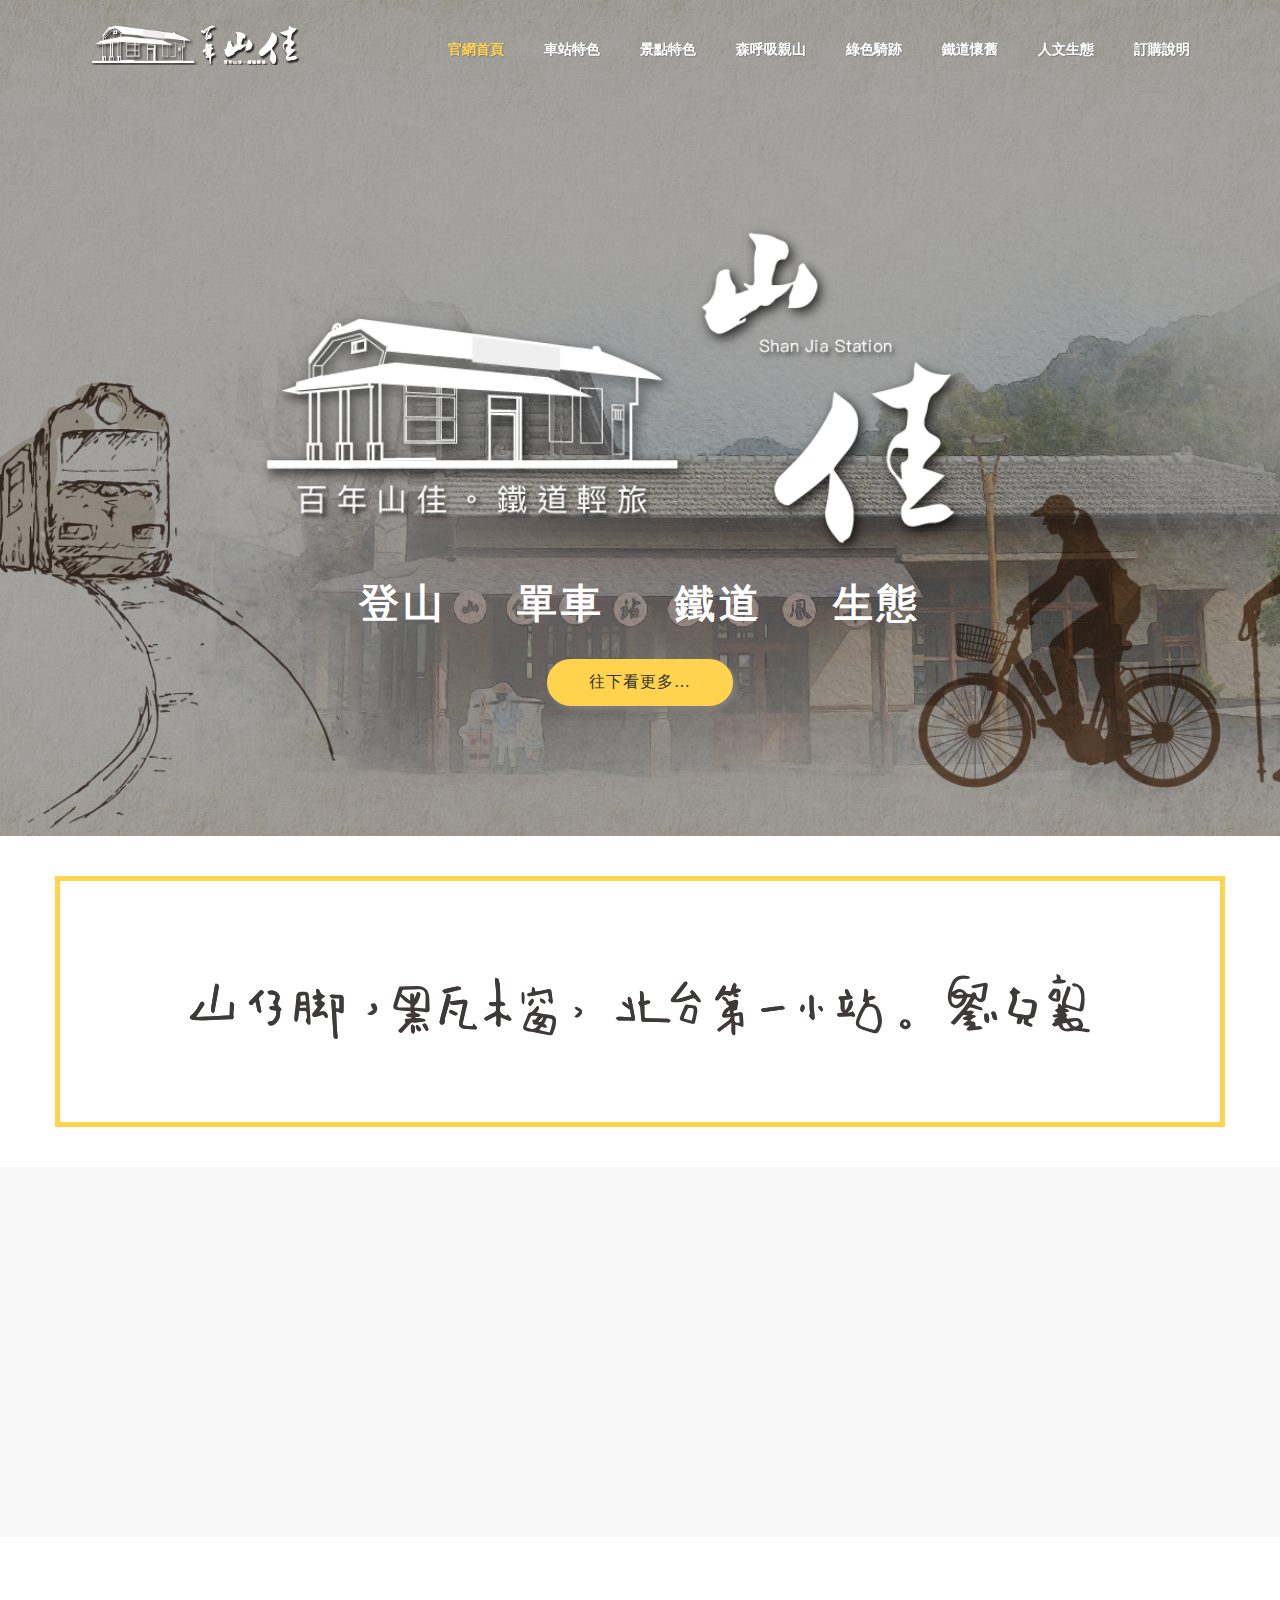
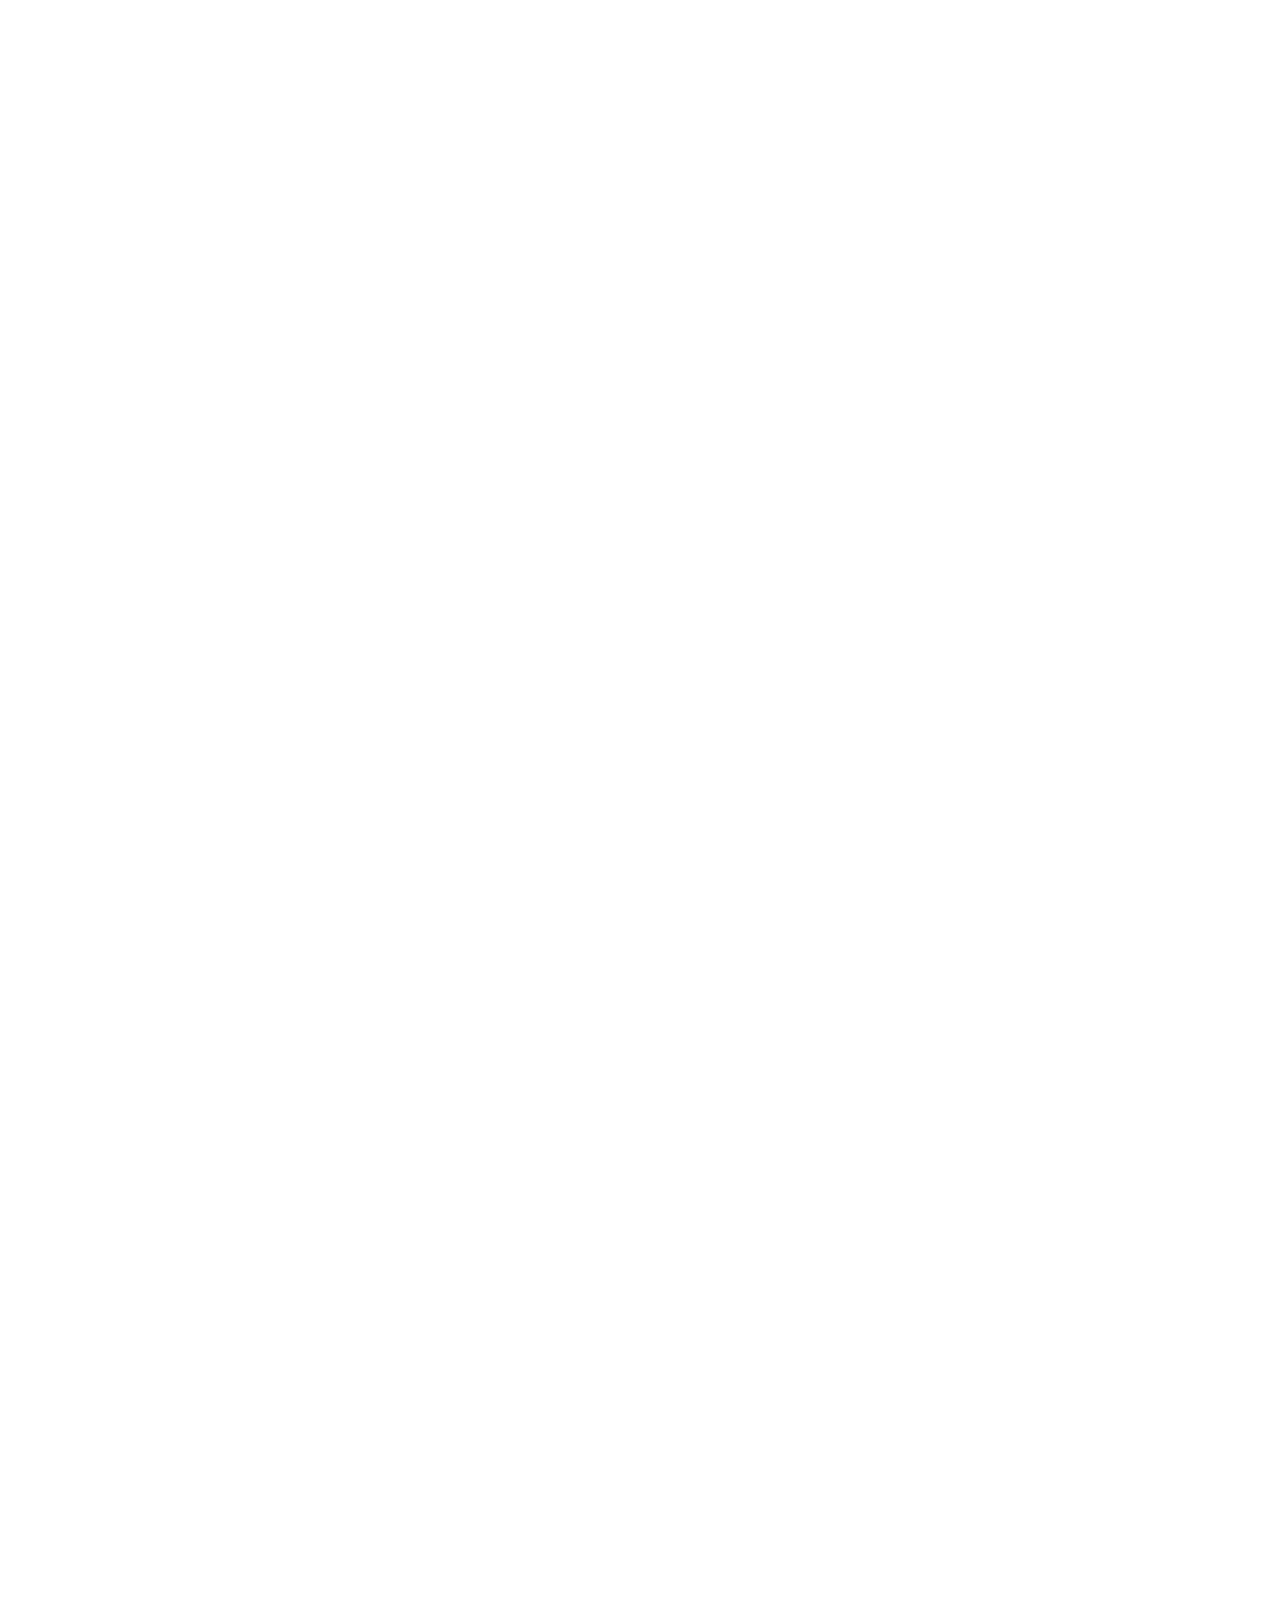
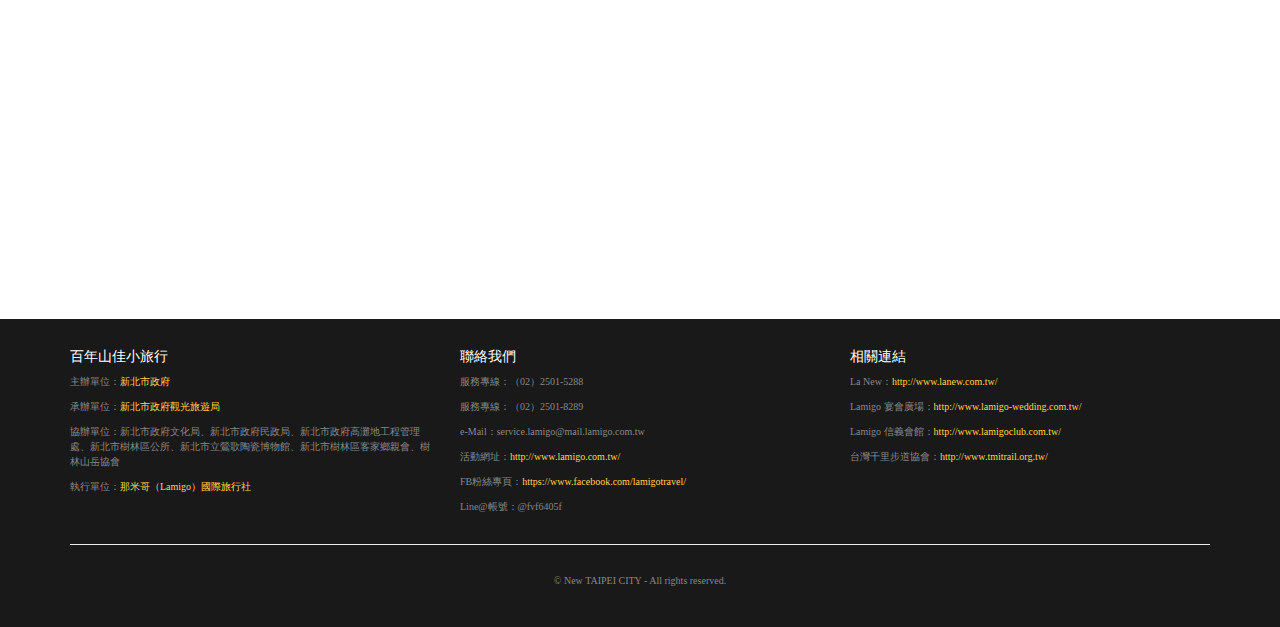
<file: index.html>
<!DOCTYPE html>
<html lang="en">

<head>
    <meta charset="utf-8">
    <meta name="viewport" content="width=device-width, initial-scale=1">
    <title>百年山佳小旅行</title>
    <meta name="description" content="Free Bootstrap Theme by BootstrapMade.com">
    <meta name="keywords" content="free website templates, free bootstrap themes, free template, free bootstrap, free website template">
    <meta property="og:type" content="website">
    <meta property="og:title" content="新北山佳 | 鐵道輕旅">
    <meta property="og:url" content="http://www.lamigo.com.tw/eWeb_lamigo/html/Shanjia/Shanjia/index.html">
    <meta property="og:image" content="http://www.lamigo.com.tw/eWeb_lamigo/html/Shanjia/Shanjia/img/bannerxxx.jpg">
    <meta property="og:description" content="山佳車站舊名為「山仔腳」，位於新北市樹林區，是樹林車站與鶯歌車站中間的通勤小站因為台語山仔腳的發音唸起來很像山佳，因此後來正式改名為山佳車站。">
    <link href='https://fonts.googleapis.com/css?family=Lato:400,700,300|Open+Sans:400,600,700,300' rel='stylesheet' type='text/css'>
    <link rel="stylesheet" type="text/css" href="css/bootstrap.min.css">
    <link rel="stylesheet" type="text/css" href="css/font-awesome.min.css">
    <link rel="stylesheet" type="text/css" href="css/animate.css">
    <link rel="stylesheet" type="text/css" href="css/style.css">
    <link rel="stylesheet" type="text/css" href="css/index.css">
    <!-- =======================================================
        Theme Name: Bethany
        Theme URL: https://bootstrapmade.com/bethany-free-onepage-bootstrap-theme/
        Author: BootstrapMade.com
        Author URL: https://bootstrapmade.com
    ======================================================= -->
</head>

<body>
    <!--header-->
    <header class="main-header" id="header">
        <div class="bg-color">
            <!--nav-->
            <nav class="nav navbar-default navbar-fixed-top">
                <div class="container">
                    <div class="col-md-12">
                        <div class="navbar-header">
                            <button type="button" class="navbar-toggle collapsed" data-toggle="collapse" data-target="#mynavbar" aria-expanded="false" aria-controls="navbar">
                                <span class="fa fa-bars"></span>
                            </button>
                            <a href="index.html" class="navbar-brand my-nt-logo hidden-xs hidden-sm ">山佳</a>
                        </div>
                        <div class="collapse navbar-collapse navbar-right" id="mynavbar">
                            <ul class="nav navbar-nav my-nav-font">
                                <li class="active"><a href="#header">官網首頁</a></li>
                                <li><a href="#feature">車站特色</a></li>
                                <li><a href="#portfolio">景點特色</a></li>
                                <li><a href="introduction-1.html">森呼吸親山</a></li>
                                <li><a href="introduction-2.html">綠色騎跡</a></li>
                                <li><a href="introduction-3.html">鐵道懷舊</a></li>
                                <li><a href="introduction-4.html">人文生態</a></li>
                                <li><a href="orderOnline.html">訂購說明</a></li>
                            </ul>
                        </div>
                    </div>
                </div>
            </nav>
            <!--/ nav-->
            <div class="container text-center">
                <div class="wrapper wow fadeInUp delay-05s">
                    <br>
                    <br>
                    <br>
                    <br>
                    <h3 class="title"><img class="img-responsive my-banner center-block" src="img/banner-logo.png" alt=""></h3>
                    <h4 class="sub-title my-a">
                        <a href="introduction-1.html">登山&nbsp;&nbsp;&nbsp;&nbsp;</a>
                        <a href="introduction-2.html">單車&nbsp;&nbsp;&nbsp;&nbsp;</a>
                        <a href="introduction-3.html">鐵道&nbsp;&nbsp;&nbsp;&nbsp;</a>
                        <a href="introduction-4.html">生態</a>
                    </h4>
                    <button type="submit" class="btn btn-submit my-button">往下看更多…</button>
                </div>
            </div>
        </div>
    </header>
    <!--/ header-->
    <!---->
    <section id="cta-1">
        <div class="container">
            <div class="row">
                <div class="cta-info text-center">
                    <h3><span class="dec-tec"><img src="img/title.svg" alt="" style="width: 90%"></span></h3>
                </div>
            </div>
        </div>
    </section>
    <!---->
    <!---->
    <section id="feature" class="section-padding">
        <div class="container">
            <!-- <div class="row">
                <div class="col-md-3 wow fadeInLeft delay-05s">
                    <div class="section-title">
                        <h2 class="head-title">百年山佳小故事</h2>
                        <hr class="botm-line">
                        <p class="sec-para">山佳車站舊名為「山仔腳」，位於新北市樹林區，是樹林車站與鶯歌車站中間的通勤小站因為台語山仔腳的發音唸起來很像山佳，因此後來正式改名為山佳車站。</p>
                    </div>
                </div>
                <div class="col-md-9">
                    <div class="col-md-12 wow fadeInRight delay-02s">
                        <div class="icon-text">
                            <h3 class="txt-tl"><i class="fa fa-train"></i>舊山佳火車站</h3>
                            <p class="txt-para">山佳，位於山腳下的小村落，因此又稱「山仔腳」，是一個鄉土人情味濃厚的小鎮，擁有悠久的採礦歷史。小鎮對外交通以鐵路為主，當地火車站(山佳舊站)興建於日治時期，早期以運煤為主，後期才改為載運旅客。</p>
                        </div>
                    </div>
                    <div class="col-md-12 wow fadeInRight delay-02s">
                        <div class="icon-text">
                            <h3 class="txt-tl"><i class="fa fa-subway"></i>新山佳火車站復駛</h3>
                            <p class="txt-para">近年因舊站不敷使用而建設新站，呈現新舊車站併立之特殊風情。舊站已被列定為三級古蹟，車站不僅承載著過往黑金歲月的記憶，其融合日式與西洋元素之複合式建築，更是散發出古色古香之氣息。台鐵與新北市政府為保存舊站原有風貌，攜手斥資千萬修築，重現百年風華！</p>
                        </div>
                    </div>
                </div>
            </div> -->
            <!-- ====== -->
            <div class="row">
                <div class="col-md-4 wow fadeInLeft delay-05s">
                    <h2 class="head-title">百年山佳小故事</h2>
                    <hr class="botm-line">
                    <p class="sec-para">山佳車站舊名為「山仔腳」，位於新北市樹林區，是樹林車站與鶯歌車站中間的通勤小站因為台語山仔腳的發音唸起來很像山佳，因此後來正式改名為山佳車站。</p>
                </div>
                <div class="col-md-8">
                    <div class="col-md-12 wow fadeInRight delay-02s">
                        <h3 class="txt-tl"><i class="fa fa-train"></i>舊山佳火車站</h3>
                        <p class="txt-para">山佳，位於山腳下的小村落，因此又稱「山仔腳」，是一個鄉土人情味濃厚的小鎮，擁有悠久的採礦歷史。小鎮對外交通以鐵路為主，當地火車站(山佳舊站)興建於日治時期，早期以運煤為主，後期才改為載運旅客。</p>
                    </div>
                    <div class="col-md-12 wow fadeInRight delay-02s">
                        <h3 class="txt-tl"><i class="fa fa-subway"></i>新山佳火車站復駛</h3>
                        <p class="txt-para">近年因舊站不敷使用而建設新站，呈現新舊車站併立之特殊風情。舊站已被列定為三級古蹟，車站不僅承載著過往黑金歲月的記憶，其融合日式與西洋元素之複合式建築，更是散發出古色古香之氣息。台鐵與新北市政府為保存舊站原有風貌，攜手斥資千萬修築，重現百年風華！</p>
                    </div>
                </div>
            </div>
        </div>
    </section>
    <!---->
    <section class="section-padding parallax bg-image-2 section wow fadeIn delay-08s" id="cta-2">
        <div class="container">
            <div class="row">
                <div class="col-md-8">
                    <div class="cta-txt">
                        <h3>&nbsp;</h3>
                        <p>&nbsp;</p>
                        <p>&nbsp;</p>
                    </div>
                </div>
                <div class="col-md-4 text-center">
                    <!-- <a href="introduction-1.html" class="btn btn-submit my-button">&nbsp;</a> -->
                </div>
            </div>
        </div>
    </section>
    <!---->
    <!--山佳人文 -->
    <section class="section-padding wow fadeInUp delay-02s bg1" id="portfolio">
        <div class="container">
            <div class="row">
                <div class="col-md-4 col-sm-12">
                    <div class="section-title">
                        <h2 class="head-title"><span class="glyphicon glyphicon-tree-deciduous" aria-hidden="true"></span> 樹林山佳 特色景點</h2>
                        <hr class="botm-line">
                    </div>
                </div>
                <div class="col-md-8 col-sm-12">
                    <div class="section-title my-section-p">
                        <!-- <p class="sec-para">山佳，舊稱「山仔腳」，顧名思義，是山腳下的聚落，早期因開採煤礦形成繁榮城鎮，山佳火車站就是因為礦區而生的一座車站。步出山佳車站，轉身即可見新舊站相鄰在一起，舊站外觀仍保有融合日式與西洋元素之建物，頗具特殊風情，現已被列定為三級古蹟。</p> -->
                    </div>
                </div>
                <div class="col-md-12">
                    <div class="col-md-3 col-sm-6 padding-right-zero">
                        <div class="portfolio-box design">
                            <img src="img/1/2.jpg" alt="" class="img-responsive">
                            <p><i class="fa fa-thumbs-o-up" aria-hidden="true"></i>北台灣唯一日治原貌車站：山佳車站</p>
                        </div>
                    </div>
                    <div class="col-md-3 col-sm-6 padding-right-zero">
                        <div class="portfolio-box design">
                            <img src="img/1/5.jpg" alt="" class="img-responsive">
                            <p><i class="fa fa-thumbs-o-up" aria-hidden="true"></i>鹿角溪人工濕地：自然生態寶地</p>
                        </div>
                    </div>
                    <div class="col-md-3 col-sm-6 padding-right-zero">
                        <div class="portfolio-box design">
                            <img src="img/2/1.jpg" alt="" class="img-responsive">
                            <p><i class="fa fa-thumbs-o-up" aria-hidden="true"></i>樹林客家美食藝文館</p>
                        </div>
                    </div>
                    <div class="col-md-3 col-sm-6 padding-right-zero">
                        <div class="portfolio-box design">
                            <img src="img/1/1.jpg" alt="" class="img-responsive">
                            <p><i class="fa fa-thumbs-o-up" aria-hidden="true"></i>大棟山、青龍嶺、大同山步道</p>
                        </div>
                    </div>
                </div>
                <div class="col-md-12">
                    <div class="col-md-3 col-sm-6 padding-right-zero">
                        <div class="portfolio-box design">
                            <img src="img/1/3.jpg" alt="" class="img-responsive toBig">
                            <p><i class="fa fa-thumbs-o-up" aria-hidden="true"></i>擁有47年歷史的黑色媒斗車及調動機</p>
                        </div>
                    </div>
                    <div class="col-md-3 col-sm-6 padding-right-zero">
                        <div class="portfolio-box design">
                            <img src="img/1/4.jpg" alt="" class="img-responsive">
                            <p><i class="fa fa-thumbs-o-up" aria-hidden="true"></i>Bern Brunch山佳青年返鄉手作美食</p>
                        </div>
                    </div>
                    <div class="col-md-3 col-sm-6 padding-right-zero">
                        <div class="portfolio-box design">
                            <img src="img/1/6.jpg" alt="" class="img-responsive">
                            <p><i class="fa fa-thumbs-o-up" aria-hidden="true"></i>天然艾草粿DIY</p>
                        </div>
                    </div>
                    <div class="col-md-3 col-sm-6 padding-right-zero">
                        <div class="portfolio-box design">
                            <img src="img/1/7.jpg" alt="" class="img-responsive">
                            <p><i class="fa fa-thumbs-o-up" aria-hidden="true"></i>紅麴米苔目DIY</p>
                        </div>
                    </div>
                </div>
                <div class="col-md-12">
                    <div class="col-md-3 col-sm-6 padding-right-zero">
                        <div class="portfolio-box design">
                            <img src="img/2/2.jpg" alt="" class="img-responsive">
                            <p><i class="fa fa-thumbs-o-up" aria-hidden="true"></i>許新旺陶瓷紀念博物館</p>
                        </div>
                    </div>
                    <div class="col-md-3 col-sm-6 padding-right-zero">
                        <div class="portfolio-box design">
                            <img src="img/2/3.jpg" alt="" class="img-responsive">
                            <p><i class="fa fa-thumbs-o-up" aria-hidden="true"></i>新太源藝術工坊花紙文化館</p>
                        </div>
                    </div>
                    <div class="col-md-3 col-sm-6 padding-right-zero">
                        <div class="portfolio-box design">
                            <img src="img/2/7.jpg" alt="" class="img-responsive">
                            <p><i class="fa fa-thumbs-o-up" aria-hidden="true"></i>茶山房肥皂文化體驗館</p>
                        </div>
                    </div>
                    <div class="col-md-3 col-sm-6 padding-right-zero">
                        <div class="portfolio-box design">
                            <img src="img/2/4.jpg" alt="" class="img-responsive">
                            <p><i class="fa fa-thumbs-o-up" aria-hidden="true"></i>全台最大「武器公園」</p>
                        </div>
                    </div>
                </div>
            </div>
        </div>
    </section>
    <!---->
    <!-- 媒體記實 -->
    <section class="section-padding wow fadeInUp delay-02s " id="contact">
        <div class="container">
            <div class="row">
                <div class="col-md-12">
                    <div class="section-title">
                        <h2 class="head-title"><span class="glyphicon glyphicon-tree-deciduous" aria-hidden="true"></span> 媒體記實</h2>
                        <hr class="botm-line">
                    </div>
                </div>
            </div>
            <div class="row">
                <div class="col-md-6 col-sm-12">
                    <h3>山佳鐵道輕旅行</h3>
                    <div style="position:relative;height:0;padding-bottom:56.25%;margin-bottom: 50px">
                        <iframe src="https://www.youtube.com/embed/ZyVRACwH6iI?ecver=2" width="100%" height="360" frameborder="0" style="position:absolute;width:100%;height:100%;left:0" allowfullscreen></iframe>
                    </div>
                </div>
                <div class="col-md-6 col-sm-12">
                    <h3>山佳小旅行環景影片</h3>
                    <div style="position:relative;height:0;padding-bottom:56.25%">
                        <iframe width="100%" height="360" src="https://www.youtube.com/embed/UrJBM7PT39I" frameborder="0" style="position:absolute;width:100%;height:100%;left:0" allowfullscreen></iframe>
                    </div>
                </div>
            </div>
        </div>
    </section>
    <!---->
    <!---->
    <footer class="" id="footer">
        <div class="container">
            <div class="row">
                <div class="col-md-4 col-sm-12">
                    <h5>百年山佳小旅行</h5>
                    <p>主辦單位：<a href="http://www.ntpc.gov.tw/ch/index.jsp" target="_bland">新北市政府</a></p>
                    <p>承辦單位：<a href="http://tour.ntpc.gov.tw" target="_bland">新北市政府觀光旅遊局</a></p>
                    <p>協辦單位：新北市政府文化局、新北市政府民政局、新北市政府高灘地工程管理處、新北市樹林區公所、新北市立鶯歌陶瓷博物館、新北市樹林區客家鄉親會、樹林山岳協會</p>
                    <p>執行單位：<a href="http://www.lamigo.com.tw" target="_bland">那米哥（Lamigo）國際旅行社</a></p>
                </div>
                <div class="col-md-4 col-sm-12">
                    <h5>聯絡我們</h5>
                    <p>服務專線：（02）2501-5288</p>
                    <p>服務專線：（02）2501-8289</p>
                    <p>e-Mail：service.lamigo@mail.lamigo.com.tw</p>
                    <p>活動網址：<a href="http://www.lamigo.com.tw/" target="_bland">http://www.lamigo.com.tw/</a></p>
                    <p>FB粉絲專頁：<a href="https://www.facebook.com/lamigotravel/" target="_bland">https://www.facebook.com/lamigotravel/</a></p>
                    <p>Line@帳號：@fvf6405f</p>
                </div>
                <div class="col-md-4 col-sm-12">
                    <h5>相關連結</h5>
                    <p>La New：<a href="http://www.lanew.com.tw/" target="_bland">http://www.lanew.com.tw/</a></p>
                    <p>Lamigo 宴會廣場：<a href="http://www.lamigo-wedding.com.tw/" target="_bland">http://www.lamigo-wedding.com.tw/</a></p>
                    <p>Lamigo 信義會館：<a href="http://www.lamigoclub.com.tw/" target="_bland">http://www.lamigoclub.com.tw/</a></p>
                    <p>台灣千里步道協會：<a href="http://www.tmitrail.org.tw/" target="_bland">http://www.tmitrail.org.tw/</a></p>
                </div>
            </div>
            <hr>
            <div class="row">
                <div class="col-md-12 footer-copyright">
                    <p class="text-center">© New TAIPEI CITY - All rights reserved.</p>
                </div>
            </div>
        </div>
    </footer>
    <!---->
    <!--contact ends-->
    <script src="js/jquery.min.js"></script>
    <script src="js/jquery.easing.min.js"></script>
    <script src="js/bootstrap.min.js"></script>
    <script src="js/wow.js"></script>
    <script src="js/custom.js"></script>
    <!-- <script src="contactform/contactform.js"></script> -->
</body>

</html>
</file>
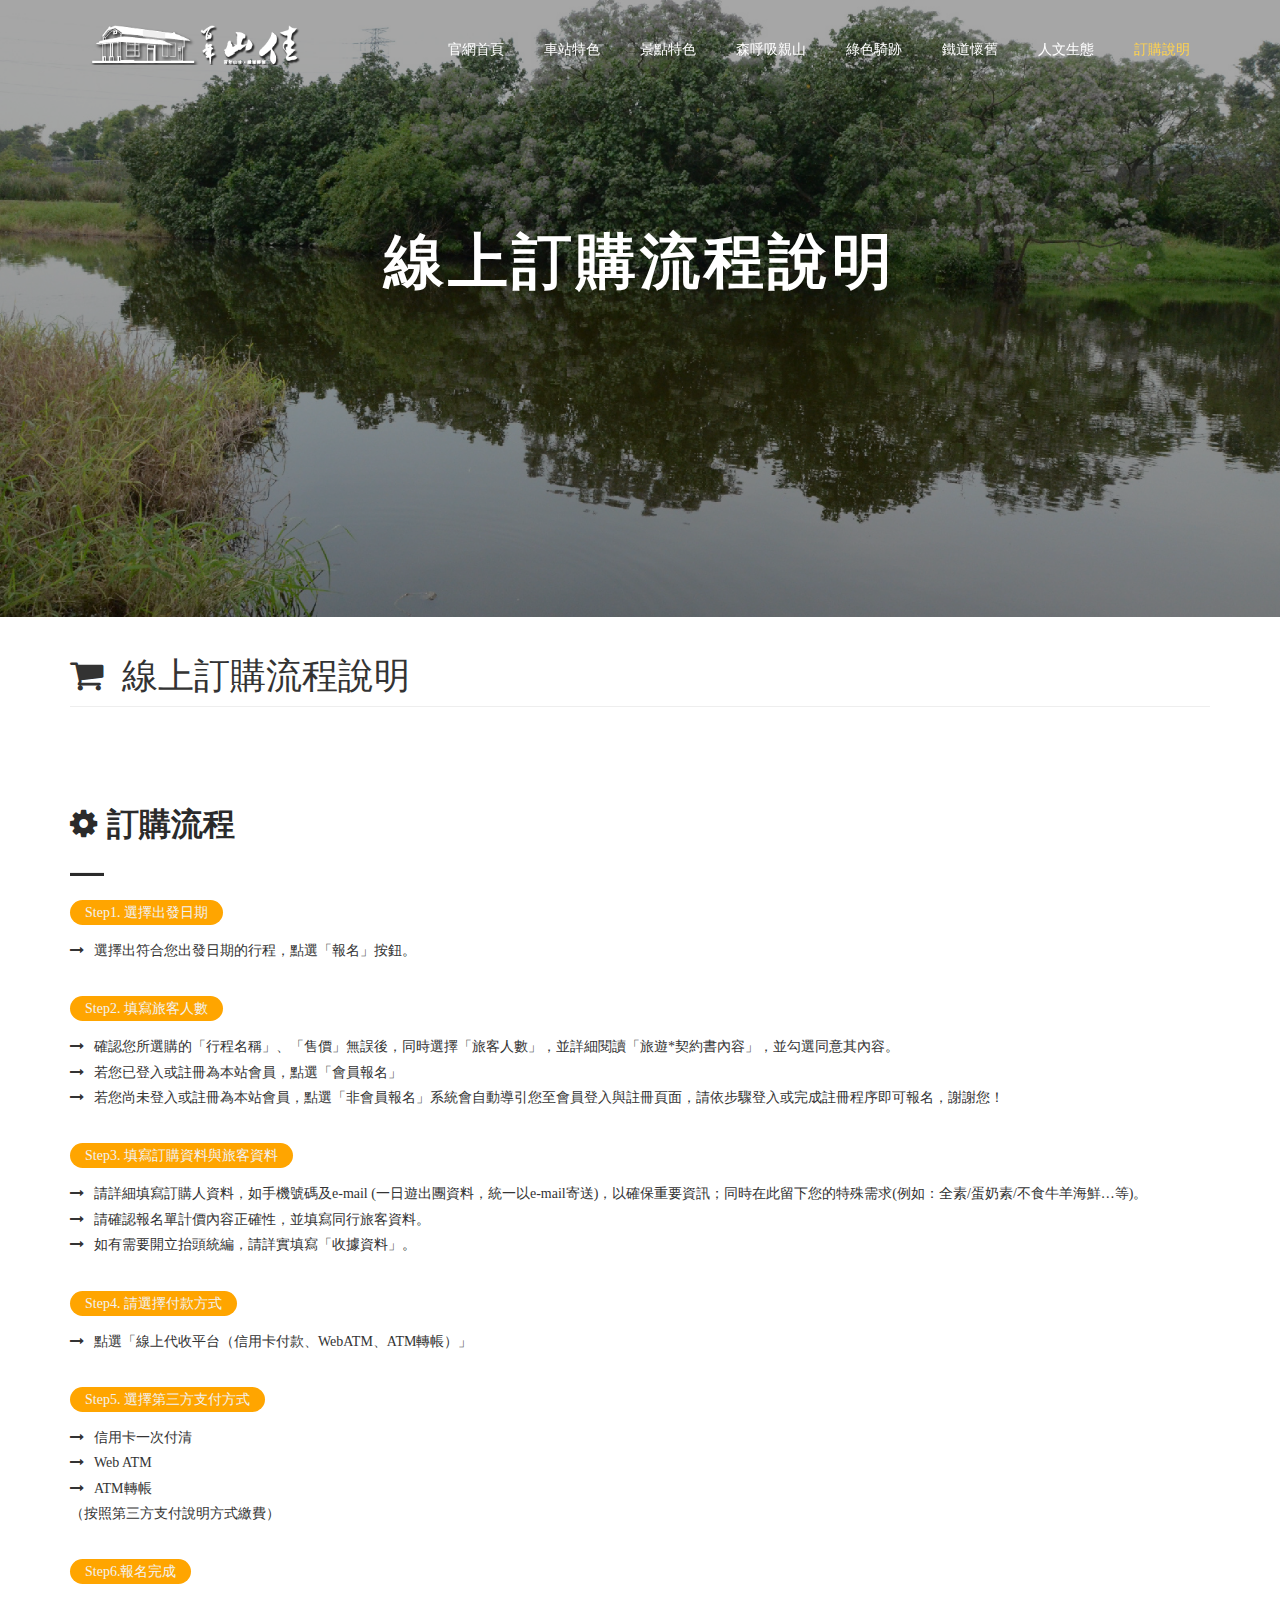
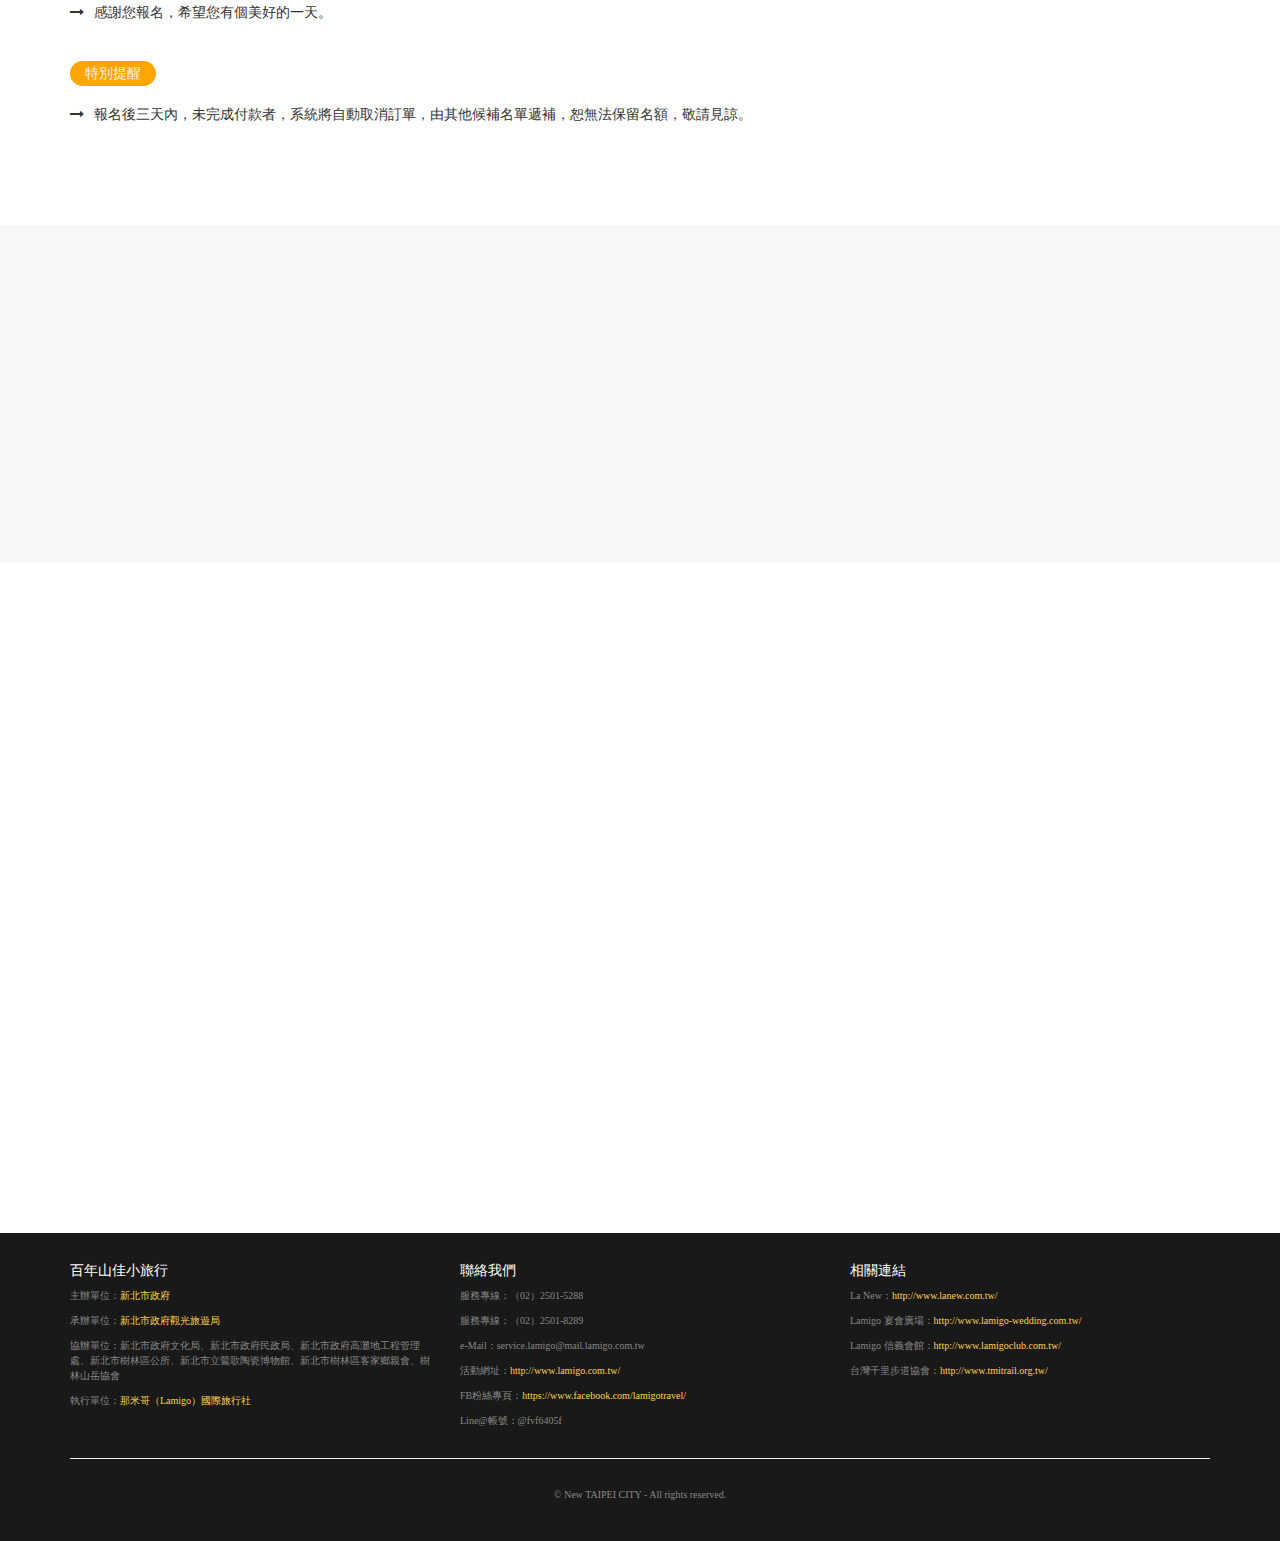
<file: orderOnline.html>
<!DOCTYPE html>
<html lang="en">

<head>
    <meta charset="utf-8">
    <meta name="viewport" content="width=device-width, initial-scale=1">
    <title>百年山佳小旅行</title>
    <meta name="description" content="Free Bootstrap Theme by BootstrapMade.com">
    <meta name="keywords" content="free website templates, free bootstrap themes, free template, free bootstrap, free website template">
    <link href='https://fonts.googleapis.com/css?family=Lato:400,700,300|Open+Sans:400,600,700,300' rel='stylesheet' type='text/css'>
    <link rel="stylesheet" type="text/css" href="css/bootstrap.min.css">
    <link rel="stylesheet" type="text/css" href="css/font-awesome.min.css">
    <link rel="stylesheet" type="text/css" href="css/animate.css">
    <link rel="stylesheet" type="text/css" href="css/style.css">
    <link rel="stylesheet" type="text/css" href="css/orderOnline.css">
    <!-- =======================================================
        Theme Name: Bethany
        Theme URL: https://bootstrapmade.com/bethany-free-onepage-bootstrap-theme/
        Author: BootstrapMade.com
        Author URL: https://bootstrapmade.com
    ======================================================= -->
</head>

<body>
    <!--header-->
    <header class="main-header" id="header">
        <div class="bg-color">
            <!--nav-->
            <nav class="nav navbar-default navbar-fixed-top">
                <div class="container">
                    <div class="col-md-12">
                        <div class="navbar-header">
                            <button type="button" class="navbar-toggle collapsed" data-toggle="collapse" data-target="#mynavbar" aria-expanded="false" aria-controls="navbar">
                                <span class="fa fa-bars"></span>
                            </button>
                            <a href="index.html" class="navbar-brand my-nt-logo hidden-xs hidden-sm ">山佳</a>
                        </div>
                        <div class="collapse navbar-collapse navbar-right" id="mynavbar">
                            <ul class="nav navbar-nav">
                                <li><a href="index.html#header">官網首頁</a></li>
                                <li><a href="index.html#feature">車站特色</a></li>
                                <li><a href="index.html#portfolio">景點特色</a></li>
                                <li><a href="introduction-1.html">森呼吸親山</a></li>
                                <li><a href="introduction-2.html">綠色騎跡</a></li>
                                <li><a href="introduction-3.html">鐵道懷舊</a></li>
                                <li><a href="introduction-4.html">人文生態</a></li>
                                <li class="active"><a href="orderOnline.html">訂購說明</a></li>
                            </ul>
                        </div>
                    </div>
                </div>
            </nav>
            <!--/ nav-->
            <div class="container text-center">
                <div class="wrapper wow fadeInUp delay-05s">
                    <h2 class="top-title">&nbsp;</h2>
                    <br>
                    <br>
                    <h3 class="title">線上訂購流程說明</h3>
                    <br>
                    <h4 class="sub-title">&nbsp;</h4>
                    <br>
                    <br>
                    <br>
                    <br>
                </div>
            </div>
        </div>
    </header>
    <!--/ header-->
    <!---->
    <section>
        <div class="container">
            <div class="row">
                <div class="col-md-12">
                    <h1 class="page-header"><i class="fa fa-shopping-cart" aria-hidden="true"></i> 線上訂購流程說明</h1>
                </div>
            </div>
        </div>
    </section>
    <!---->
    <!-- 訂購流程 -->
    <section id="" class="section-padding">
        <div class="container">
            <div class="row">
                <div class="col-md-12 wow fadeInLeft delay-05s">
                    <div class="section-title">
                        <h3 class="head-title"><i class="fa fa-cog" aria-hidden="true"></i>訂購流程</h3>
                        <hr class="botm-line">
                        <!-- Step1 -->
                        <ul class="my-ul">
                            <li><span class="my-span">Step1. 選擇出發日期</span></li>
                            <li>
                                <h5><i class="fa fa-long-arrow-right" aria-hidden="true"></i>選擇出符合您出發日期的行程，點選「報名」按鈕。</h5>
                            </li>
                        </ul>
                        <!-- Step2 -->
                        <ul class="my-ul">
                            <li><span class="my-span">Step2. 填寫旅客人數</span></li>
                            <li>
                                <h5><i class="fa fa-long-arrow-right" aria-hidden="true"></i>確認您所選購的「行程名稱」、「售價」無誤後，同時選擇「旅客人數」，並詳細閱讀「旅遊*契約書內容」，並勾選同意其內容。</h5>
                            </li>
                            <li>
                                <h5><i class="fa fa-long-arrow-right" aria-hidden="true"></i>若您已登入或註冊為本站會員，點選「會員報名」</h5>
                            </li>
                            <li>
                                <h5><i class="fa fa-long-arrow-right" aria-hidden="true"></i>若您尚未登入或註冊為本站會員，點選「非會員報名」系統會自動導引您至會員登入與註冊頁面，請依步驟登入或完成註冊程序即可報名，謝謝您！</h5>
                            </li>
                        </ul>
                        <!-- Step3 -->
                        <ul class="my-ul">
                            <li><span class="my-span">Step3. 填寫訂購資料與旅客資料</span></li>
                            <li>
                                <h5><i class="fa fa-long-arrow-right" aria-hidden="true"></i>請詳細填寫訂購人資料，如手機號碼及e-mail (一日遊出團資料，統一以e-mail寄送)，以確保重要資訊；同時在此留下您的特殊需求(例如：全素/蛋奶素/不食牛羊海鮮…等)。</h5>
                            </li>
                            <li>
                                <h5><i class="fa fa-long-arrow-right" aria-hidden="true"></i>請確認報名單計價內容正確性，並填寫同行旅客資料。</h5></li>
                            <li>
                                <h5><i class="fa fa-long-arrow-right" aria-hidden="true"></i>如有需要開立抬頭統編，請詳實填寫「收據資料」。</h5></li>
                        </ul>
                        <!-- Step4 -->
                        <ul class="my-ul">
                            <li><span class="my-span">Step4. 請選擇付款方式</span></li>
                            <li>
                                <h5><i class="fa fa-long-arrow-right" aria-hidden="true"></i>點選「線上代收平台（信用卡付款、WebATM、ATM轉帳）」</h5>
                            </li>
                        </ul>
                        <!-- Step5 -->
                        <ul class="my-ul">
                            <li><span class="my-span">Step5. 選擇第三方支付方式</span></li>
                            <li>
                                <h5><i class="fa fa-long-arrow-right" aria-hidden="true"></i>信用卡一次付清</h5>
                                <h5><i class="fa fa-long-arrow-right" aria-hidden="true"></i>Web ATM</h5>
                                <h5><i class="fa fa-long-arrow-right" aria-hidden="true"></i>ATM轉帳</h5>
                                <h5>（按照第三方支付說明方式繳費）</h5>
                            </li>
                        </ul>
                        <!-- Step6 -->
                        <ul class="my-ul">
                            <li><span class="my-span">Step6.報名完成</span></li>
                            <li class="txt-para">
                                <i class="fa fa-long-arrow-right" aria-hidden="true"></i>感謝您報名，希望您有個美好的一天。
                            </li>
                        </ul>
                        <!-- 特別提醒 -->
                        <ul class="my-ul">
                            <li><span class="my-span">特別提醒</span></li>
                            <li class="txt-para">
                                <i class="fa fa-long-arrow-right" aria-hidden="true"></i>報名後三天內，未完成付款者，系統將自動取消訂單，由其他候補名單遞補，恕無法保留名額，敬請見諒。
                            </li>
                        </ul>
                    </div>
                </div>
            </div>
        </div>
    </section>
    <!---->
    <!-- 訂單查詢 -->
    <section id="feature" class="section-padding">
        <div class="container">
            <div class="row">
                <div class="col-md-12 wow fadeInLeft delay-05s">
                    <div class="section-title">
                        <h3 class="head-title"><i class="fa fa-file-text-o" aria-hidden="true"></i>訂單查詢</h3>
                        <hr class="botm-line">
                        <!-- 特別提醒 -->
                        <ul class="my-ul">
                            <li><span class="my-span">訂單查詢</span></li>
                            <li class="txt-para">
                                <i class="fa fa-long-arrow-right" aria-hidden="true"></i>請進入<a href="http://www.lamigo.com.tw" target="_bland"> Lamigo </a>官網右上角「會員登入」後請點選「訂單查詢」，即可查詢。
                            </li>
                        </ul>
                    </div>
                </div>
            </div>
        </div>
    </section>
    <!---->
    <!-- 取消退訂 -->
    <section id="" class="section-padding">
        <div class="container">
            <div class="row">
                <div class="col-md-12 wow fadeInLeft delay-05s">
                    <div class="section-title">
                        <h3 class="head-title"><i class="fa fa-times" aria-hidden="true"></i>取消退訂</h3>
                        <hr class="botm-line">
                        <!-- 取消退訂 -->
                        <ul class="my-ul">
                            <li><span class="my-span">取消退訂</span></li>
                            <li class="txt-para">
                                <i class="fa fa-long-arrow-right" aria-hidden="true"></i>請進入「會員登入」後請點選「訂單查詢」，確認您的訂單號碼，來電（02）2501-5288通知業務人員取消。
                            </li>
                            <br>
                            <li class="txt-para"><i class="fa fa-long-arrow-right" aria-hidden="true"></i>報名後確認行程表與旅遊契約書內容且填寫相關資料，報名後因故不能參加活動時，請儘早來電告知；於出發當天取消訂單、集合逾時、因個人因素私自脫隊、及未通知不參加者恕不退費。收取手續費標準依「國內旅遊定型化契約書」內容為主。</li>
                        </ul>
                        <!-- 相關說明 -->
                        <ul class="my-ul">
                            <li><span class="my-span">相關說明</span></li>
                            <li class="txt-para">
                                報名繳費後取消之規定：（依國內旅遊定型化契約書第十二條規定辦理）
                            </li>
                            <br>
                            <li>1- 旅遊開始前第四十一日以前解除契約者，賠償旅遊費用百分之五。</li>
                            <li>2- 旅遊開始前第三十一日至第四十日以內解除契約者，賠償旅遊費用百分之十。</li>
                            <li>3- 旅遊開始前第二十一日至第三十日以內解除契約者，賠償旅遊費用百分之二十。</li>
                            <li>4- 旅遊開始前第二日至第二十日以內解除契約者，賠償旅遊費用百分之三十。</li>
                            <li>5- 旅遊開始前一日解除契約者，賠償旅遊費用百分之五十。</li>
                            <li>6- 旅遊開始日或開始後解除契約或未通知不參加者，賠償旅遊費用百分之一百。</li>
                            <li>7-其他事項按照「國內旅遊定型化契約書」規範執行。</li>
                        </ul>
                    </div>
                </div>
            </div>
        </div>
    </section>
    <!---->
    <footer class="" id="footer">
        <div class="container">
            <div class="row">
                <div class="col-md-4 col-sm-12">
                    <h5>百年山佳小旅行</h5>
                    <p>主辦單位：<a href="http://www.ntpc.gov.tw/ch/index.jsp" target="_bland">新北市政府</a></p>
                    <p>承辦單位：<a href="http://tour.ntpc.gov.tw" target="_bland">新北市政府觀光旅遊局</a></p>
                    <p>協辦單位：新北市政府文化局、新北市政府民政局、新北市政府高灘地工程管理處、新北市樹林區公所、新北市立鶯歌陶瓷博物館、新北市樹林區客家鄉親會、樹林山岳協會</p>
                    <p>執行單位：<a href="http://www.lamigo.com.tw" target="_bland">那米哥（Lamigo）國際旅行社</a></p>
                </div>
                <div class="col-md-4 col-sm-12">
                    <h5>聯絡我們</h5>
                    <p>服務專線：（02）2501-5288</p>
                    <p>服務專線：（02）2501-8289</p>
                    <p>e-Mail：service.lamigo@mail.lamigo.com.tw</p>
                    <p>活動網址：<a href="http://www.lamigo.com.tw/" target="_bland">http://www.lamigo.com.tw/</a></p>
                    <p>FB粉絲專頁：<a href="https://www.facebook.com/lamigotravel/" target="_bland">https://www.facebook.com/lamigotravel/</a></p>
                    <p>Line@帳號：@fvf6405f</p>
                </div>
                <div class="col-md-4 col-sm-12">
                    <h5>相關連結</h5>
                    <p>La New：<a href="http://www.lanew.com.tw/" target="_bland">http://www.lanew.com.tw/</a></p>
                    <p>Lamigo 宴會廣場：<a href="http://www.lamigo-wedding.com.tw/" target="_bland">http://www.lamigo-wedding.com.tw/</a></p>
                    <p>Lamigo 信義會館：<a href="http://www.lamigoclub.com.tw/" target="_bland">http://www.lamigoclub.com.tw/</a></p>
                    <p>台灣千里步道協會：<a href="http://www.tmitrail.org.tw/" target="_bland">http://www.tmitrail.org.tw/</a></p>
                </div>
            </div>
            <hr>
            <div class="row">
                <div class="col-md-12 footer-copyright">
                    <p class="text-center">© New TAIPEI CITY - All rights reserved.</p>
                </div>
            </div>
        </div>
    </footer>
    <!---->
    <!--contact ends-->
    <script src="js/jquery.min.js"></script>
    <script src="js/jquery.easing.min.js"></script>
    <script src="js/bootstrap.min.js"></script>
    <script src="js/wow.js"></script>
    <script src="js/custom.js"></script>
    <!-- <script src="contactform/contactform.js"></script> -->
</body>

</html>
</file>
<file: css/index.css>
/****/

i {
    margin-right: 10px;
}

.my-banner {
    width: 75%;
    height: auto;
    text-shadow: 3px 3px 5px grey;
}

.my-nav-font {
    font-size: 14px;
    font-weight: 700;
    text-shadow: 1px 1px 1px grey;
}

.my-button {
    border-radius: 25px;
    box-shadow: 3px 3px 5px grey;
}

.portfolio-box {
    background-color: #fff;
    border: 10px solid white;
    box-shadow: 5px 5px 12px rgba(150, 150, 150, 1.0);
    border-radius: 3px;
}

.portfolio-box p {
    padding-top: 14px;
}

.my-section-p {
    padding-top: 20px;
}

.bg1 {
    background-color: rgba(240, 238, 228, .5);
}

.my-a a {
    color: #fff;
    text-decoration: none;
}
</file>
<file: css/orderOnline.css>
.main-header {
    background: url(../img/orderOnline/banner.jpg) no-repeat;
    background-size: cover;
    min-height: 610px;
}

.bg-image-2 {
    background: url('../img/introduction/banner2.jpg') no-repeat center fixed;
    -webkit-background-size: 100% auto;
    -moz-background-size: 100% auto;
    -o-background-size: 100% auto;
    background-size: 100% auto;
    -webkit-background-size: cover;
    -moz-background-size: cover;
    -o-background-size: cover;
    background-size: cover;
}

#portfolio2,
#portfolio4 {
    background-color: rgb(248, 248, 248);
}

ul {
    /* border: 1px solid red; */
    padding: 0;
}

.cta-info {
    border: 0px solid #FFD34E;
}

.my-ul {
    margin-bottom: 40px;
}

.my-ul li:nth-child(1) {
    margin-bottom: 20px;
    color: #f2f2f2;
}

.my-span {
    background-color: orange;
    padding: 5px 15px;
    border-radius: 15px;
}

.my-nav-font {
    font-size: 14px;
    font-weight: 700;
    text-shadow: 1px 1px 1px grey;
}
</file>
<file: css/style.css>
/*
    Theme Name: Bethany
    Theme URL: https://bootstrapmade.com/bethany-free-onepage-bootstrap-theme/
    Author: BootstrapMade.com
    Author URL: https://bootstrapmade.com
*/

body {
    line-height: 1.5;
    font-family: 微軟正黑體, Microsoft JhengHei;
    overflow-x: hidden;
}

ol,
ul {
    list-style: none;
}

blockquote,
q {
    quotes: none;
}

blockquote:before,
blockquote:after,
q:before,
q:after {
    content: '';
    content: none;
}

table {
    border-collapse: collapse;
    border-spacing: 0;
}

.section-padding {
    padding: 60px 0px;
}

h1,
h2,
h3,
h4,
h5,
h6 {
    font-family: 微軟正黑體, Microsoft JhengHei;
}


/**media Queries**/

.navbar-default {
    background-color: transparent;
}

.main-header {
    background: url(../img/banner.jpg) no-repeat;
    background-size: cover;
    background-position: bottom center;
    min-height: 610px;
}

.bg-color {
    background-color: rgba(0, 0, 0, 0.35);
}

.nav > li > a {
    padding: 0px;
}

.navbar-brand {
    padding: 0px;
    height: inherit;
    font-family: 微軟正黑體, Microsoft JhengHei;
}

.navbar-default .navbar-brand {
    color: #fff;
    font-size: 30px;
    text-transform: uppercase;
    font-weight: 700;
    letter-spacing: 2px;
}

.navbar-default .navbar-nav > .active > a,
.navbar-default .navbar-nav > .active > a:focus,
.navbar-default .navbar-nav > .active > a:hover {
    color: #FFD34E;
    background-color: transparent;
    text-transform: uppercase;
}

.navbar-default .navbar-nav > li > a {
    color: #fff;
    padding: 0px 20px;
    text-transform: uppercase;
}

.navbar-default .navbar-nav > li > a:hover,
.navbar-default .navbar-nav > li > a:focus {
    color: #FFD34E;
}

.navbar-fixed-top {
    padding: 40px 0;
    transition: all 0.5s;
}

.top-nav-collapse {
    background: rgba(0, 0, 0, 0.8);
    padding: 25px 0;
}

.wrapper {
    padding: 90px 0px 130px;
}

.top-title {
    z-index: 5;
    font-size: 30px;
    font-weight: 700;
    color: #fff;
    line-height: 30px;
    letter-spacing: 4px;
    opacity: 1;
    text-transform: uppercase;
}

.sub-title {
    font-size: 40px;
    font-weight: 700;
    color: #fff;
    line-height: 40px;
    letter-spacing: 4px;
    opacity: 1;
    text-transform: uppercase;
}

.title {
    font-size: 60px;
    font-weight: 700;
    color: #fff;
    line-height: 60px;
    letter-spacing: 4px;
    opacity: 1;
    text-transform: uppercase;
    padding: 20px 0px;
}

.btn-submit {
    background: #FFD34E;
    border: 0px;
    display: inline-block;
    font-size: 16px;
    text-transform: uppercase;
    padding: 10px 40px;
    font-weight: normal;
    border-radius: 0px;
    letter-spacing: 1px;
    color: #333;
    position: relative;
    overflow: hidden;
    -webkit-transition: all 0.4s ease-in-out;
    -moz-transition: all 0.4s ease-in-out;
    -o-transition: all 0.4s ease-in-out;
    -ms-transition: all 0.4s ease-in-out;
    transition: all 0.4s ease-in-out;
    margin-top: 25px;
    border: 2px solid #FFD34E;
}

.btn-submit:hover {
    background: #fff;
}


/****/

#cta-1 {
    padding: 40px 0px;
}

.cta-info {
    border: 5px solid #FFD34E;
    padding: 40px 0px;
}

.cta-info h3 {
    font-size: 24px;
}

.dec-tec {
    font-size: 34px;
}


/****/

#feature {
    background-color: #f8f8f8;
}

.head-title {
    color: #2b2b2b;
    font-size: 32px;
    font-weight: 700;
}

.botm-line {
    background-color: #2b2b2b;
    width: 34px;
    height: 3px;
    display: inline-block;
}

.section-title:hover .botm-line {
    width: 70px;
    /* For Safari 3.1 to 6.0 */
    -webkit-transition-property: width;
    -webkit-transition-duration: 2s;
    -webkit-transition-timing-function: linear;
    -webkit-transition-delay: 1s;
    /* Standard syntax */
    transition-property: width;
    transition-duration: 2s;
    transition-timing-function: linear;
    transition-delay: 1s;
}

p {
    color: #888;
}

.icon {
    position: relative;
    height: 48px;
    width: 48px;
    float: left;
    margin-top: 14px;
    margin-bottom: 20px;
}

.icon i {
    font-size: 35px;
}

.icon-text {
    margin-left: 73px;
    padding: 0px 25px 25px 0px;
}

h3.txt-tl {
    font-size: 24px;
    line-height: 1.35;
}


/****/

.parallax {
    background-attachment: fixed;
    background-repeat: repeat-y;
    background-position: center center;
}

.bg-image-2 {
    background: url('../img/cta-banner.jpg') no-repeat center fixed;
    -webkit-background-size: 100% auto;
    -moz-background-size: 100% auto;
    -o-background-size: 100% auto;
    background-size: 100% auto;
    -webkit-background-size: cover;
    -moz-background-size: cover;
    -o-background-size: cover;
    background-size: cover;
}

.section {
    position: relative;
    padding: 88px 0 67px 0;
    display: block;
}

.cta-txt h3 {
    font-size: 32px;
    margin-bottom: 10px;
    font-weight: 700;
    color: #fff;
}

.cta-txt p {
    color: #fff;
}


/****/

.portfolio-box {
    margin-bottom: 15px;
}

.padding-right-zero {
    padding-right: 0px;
}

#contact {
    background-color: #f8f8f8;
}

.validation {
    color: red;
    display: none;
    margin: 0 0 20px;
    font-weight: 400;
    font-size: 13px;
}

#sendmessage {
    color: green;
    border: 1px solid green;
    display: none;
    text-align: center;
    padding: 15px;
    font-weight: 600;
    margin-bottom: 15px;
}

#errormessage {
    color: red;
    display: none;
    border: 1px solid red;
    text-align: center;
    padding: 15px;
    font-weight: 600;
    margin-bottom: 15px;
}

#sendmessage.show,
#errormessage.show,
.show {
    display: block;
}

.black {
    color: #000 !important;
    font-weight: 600;
}

.btn-send {
    border-radius: 0px;
    color: #000;
    background-color: #FFD34E;
}

a,
a:hover {
    color: #FFD34E;
}

.cont-title {
    font-size: 24px;
    padding: 15px 0px;
}

.location-info p span {
    display: inline-block;
}

.location-info p span {
    width: 40px;
    font-size: 24px;
    color: #666;
    vertical-align: middle;
}

.location-info p {
    margin-bottom: 5px;
}

.location-info p {
    font-size: 18px;
    line-height: 32px;
    color: #000;
}

.contact-icon-container {
    position: absolute;
    top: -38px;
    right: 0;
    padding-right: 20px;
    font-size: 320px;
    color: #555;
    line-height: 300px;
    -ms-transform: rotate(20deg);
    -moz-transform: rotate(20deg);
    -webkit-transform: rotate(20deg);
    transform: rotate(20deg);
}


/****/

#footer {
    background-color: #191919;
    padding: 20px 0px;
    color: #fff;
}

#footer p {
    font-size: 10px;
}

.footer-copyright {
    color: #fff;
    line-height: 32px;
    text-align: left;
}

.footer-social {
    float: right;
}

.footer-social a {
    font-size: 12px;
    color: #666;
}

.link-dec,
.link-dec:hover {
    color: #000;
}


/****/

@media (min-width: 451px) and (max-width: 900px) {
    .section-title {
        margin-bottom: 15px;
    }
}

@media (min-width: 20px) and (max-width: 450px) {
    .navbar-toggle:hover,
    .navbar-toggle {
        background-color: #fff;
        color: #000;
    }
    .navbar-toggle {
        margin-top: 0px;
    }
    .navbar-default .navbar-nav > li > a {
        text-align: center;
        background-color: rgba(255, 255, 255, 0.95);
        color: #000;
    }
    .navbar-default .navbar-nav > .active > a,
    .navbar-default .navbar-nav > .active > a:focus,
    .navbar-default .navbar-nav > .active > a:hover,
    .navbar-default .navbar-nav > li > a:hover,
    .navbar-default .navbar-nav > li > a:focus {
        background-color: rgba(35, 24, 21, 0.85);
        color: #FFD34E;
    }
    .top-title {
        font-size: 15px;
    }
    .title {
        font-size: 50px;
    }
    .sub-title {
        font-size: 24px;
    }
    .footer-copyright {
        text-align: center;
    }
    .padding-right-zero {
        padding-right: 15px;
    }
    .section-title {
        margin-bottom: 15px;
    }
    .cta-txt h3 {
        font-size: 28px;
    }
    body {
        font-size: 14px;
    }
    h3.txt-tl {
        font-size: 20px;
    }
    /* ========= */
    .dropdown,
    .dropdown-menu {
        background-color: #fff;
    }
}


/****/

i {
    margin-right: 10px;
}

.my-nav-font {
    font-size: 14px;
}

.my-nt-logo {
    margin-top: -15px;
    background-image: url('LOGO.png');
    background-size: 80%;
    background-repeat: no-repeat;
    text-indent: -999999px;
    width: 280px;
    height: 40px;
    /* border: 1px solid red; */
    /* background-size: cover; */
}
</file>
